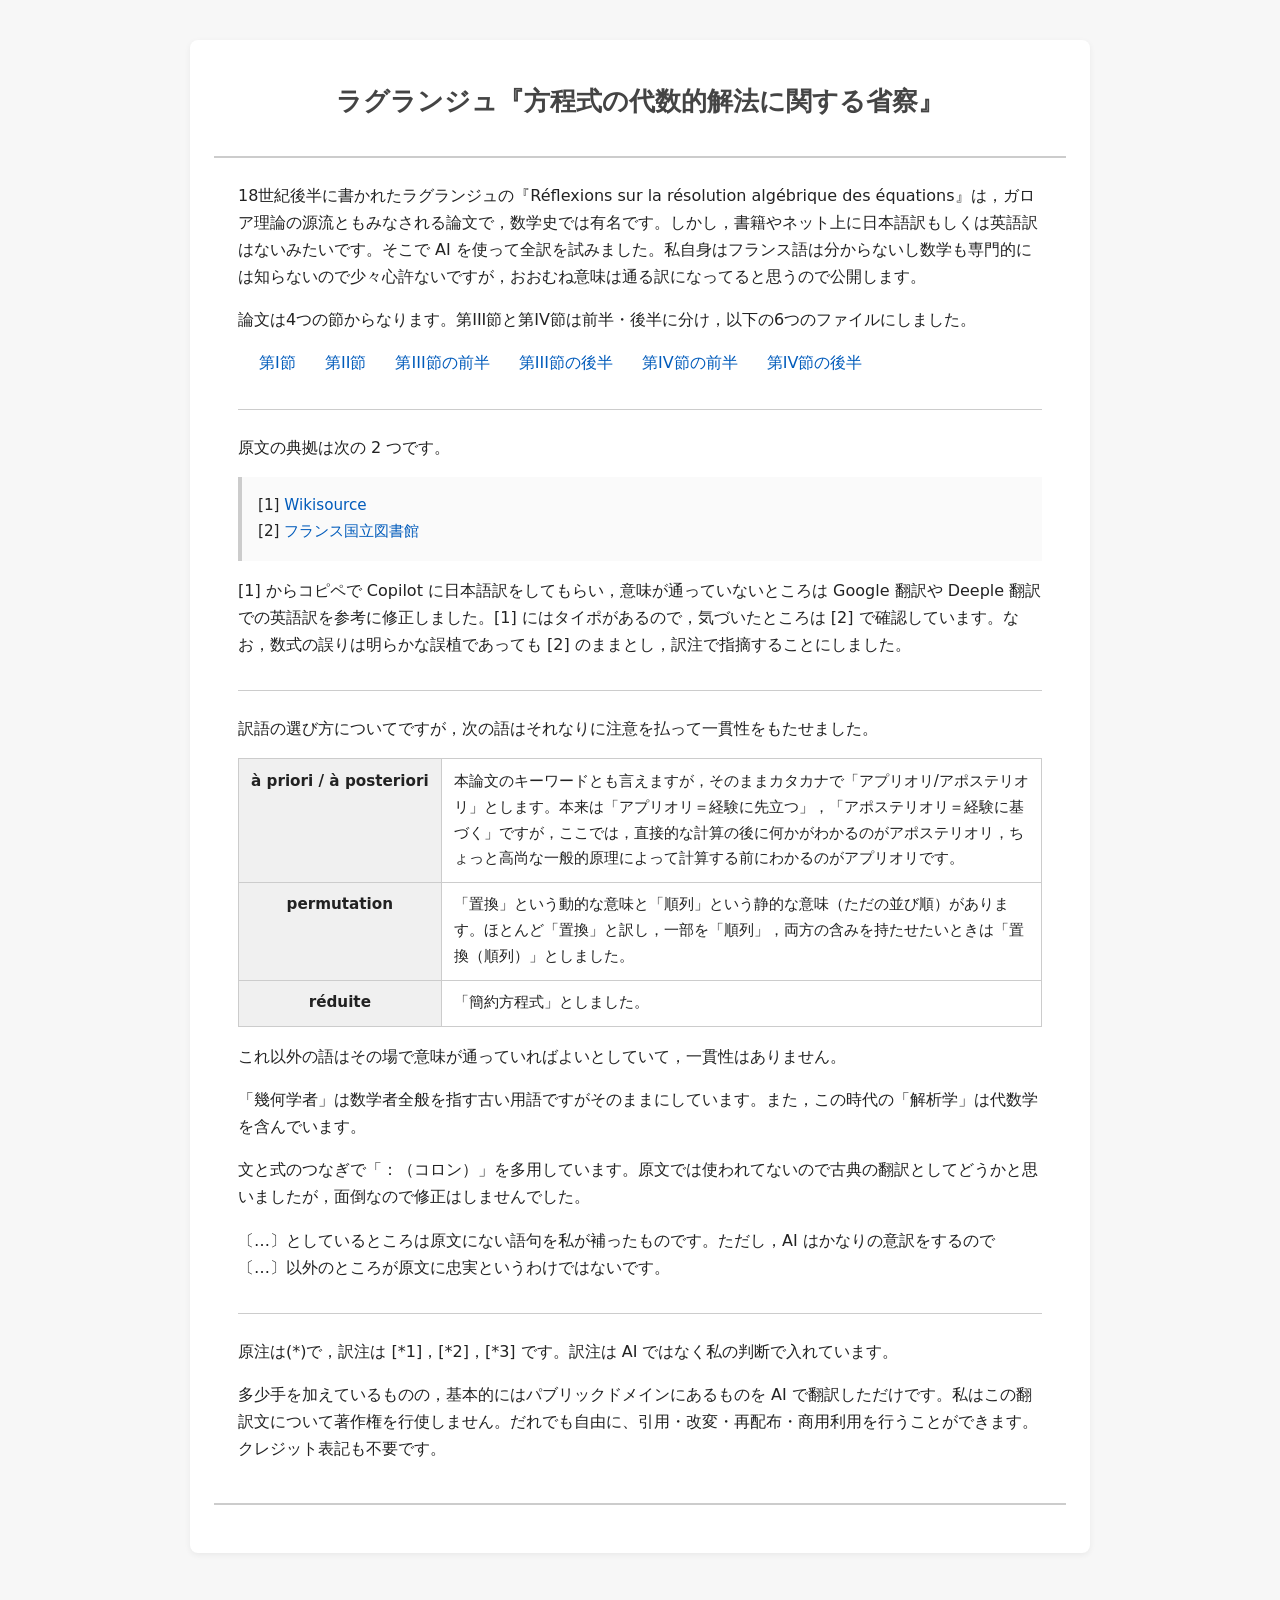
<file: index.html>
<!DOCTYPE html>
<html lang="ja">
<head>
  <meta charset="utf-8">
  <title>Lagrange『方程式の代数的解法に関する省察』日本語訳（全訳）</title>
<meta name="description" content="Lagrange の 1770 年の論文『Réflexions sur la résolution algébrique des équations』の日本語訳を公開。第1節〜第4節までの全訳と注釈を収録した数学史資料サイト。">
  <meta name="viewport" content="width=device-width, initial-scale=1">
  <link rel="canonical" href="https://maco01.github.io/lag1/index.html">

  <style>
    :root {
      --bg-color: #f7f7f7;
      --text-color: #222;
      --accent-color: #444;
      --border-color: #ccc;
      --link-color: #005bbb;
      --link-hover: #003f88;
      --max-width: 900px;
    }

    * {
      box-sizing: border-box;
    }

    body {
      margin: 0;
      padding: 0;
      font-family: system-ui, -apple-system, BlinkMacSystemFont, "Segoe UI",
        "Hiragino Kaku Gothic ProN", "Yu Gothic", sans-serif;
      background: var(--bg-color);
      color: var(--text-color);
      line-height: 1.7;
    }

    .page {
      max-width: var(--max-width);
      margin: 2.5rem auto 3rem;
      padding: 0 1.5rem;
      background: #fff;
      border-radius: 8px;
      box-shadow: 0 2px 6px rgba(0, 0, 0, 0.06);
    }

    header {
      padding: 2.5rem 1.5rem 1.5rem;
      text-align: center;
      border-bottom: 2px solid var(--border-color);
    }

    header h1 {
      margin: 0 0 0.5rem;
      font-size: 1.6rem;
      font-weight: 600;
      color: var(--accent-color);
    }

    main {
      padding: 1.5rem;
    }

    section + section {
      margin-top: 2rem;
      padding-top: 1.5rem;
      border-top: 1px solid var(--border-color);
    }

    p {
      margin: 0 0 1rem;
    }

    a {
      color: var(--link-color);
      text-decoration: none;
    }

    a:hover,
    a:focus {
      text-decoration: underline;
      color: var(--link-hover);
    }

    .links-inline a + a {
      margin-left: 1.5rem;
    }

    

    blockquote {
      margin: 1rem 0;
      padding: 0.75rem 1rem;
      border-left: 4px solid var(--border-color);
      background: #fafafa;
      font-size: 0.95rem;
    }

    blockquote p {
      margin: 0.25rem 0;
    }

    .ref-list a {
      word-break: break-all;
    }

    table {
      width: 100%;
      border-collapse: collapse;
      margin: 1rem auto;
      font-size: 0.95rem;
    }

    th,
    td {
      border: 1px solid var(--border-color);
      padding: 0.6rem 0.75rem;
      vertical-align: top;
    }

    th {
      background: #f0f0f0;
      text-align: center;
      white-space: nowrap;
    }

    td:first-child {
      width: 25%;
      text-align: center;
      white-space: nowrap;
    }

    footer {
      padding: 1.5rem;
      border-top: 2px solid var(--border-color);
      font-size: 0.9rem;
      color: #666;
      text-align: center;
    }

    @media (max-width: 600px) {
      header {
        padding: 2rem 1rem 1rem;
      }

      main {
        padding: 1.25rem 1rem;
      }

      footer {
        padding: 1.25rem 1rem;
      }

      td:first-child {
        width: 35%;
      }
    }
  </style>
</head>

<body>
  <div class="page">
    <header>
      <h1>ラグランジュ『方程式の代数的解法に関する省察』</h1>
    </header>

    <main>
      <section>
        <p>
          18世紀後半に書かれたラグランジュの『R&eacute;flexions sur la r&eacute;solution alg&eacute;brique des &eacute;quations』は，ガロア理論の源流ともみなされる論文で，数学史では有名です。しかし，書籍やネット上に日本語訳もしくは英語訳はないみたいです。そこで AI を使って全訳を試みました。私自身はフランス語は分からないし数学も専門的には知らないので少々心許ないですが，おおむね意味は通る訳になってると思うので公開します。</p>

        <p>論文は4つの節からなります。第III節と第IV節は前半・後半に分け，以下の6つのファイルにしました。</p>

        <p class="links-inline">　
          <a href="lag_sec_1.html">第I節</a>
          <a href="lag_sec_2.html">第II節</a>
          <a href="lag_sec_3_1.html">第III節の前半</a>
          <a href="lag_sec_3_2.html">第III節の後半</a>
          <a href="lag_sec_4_1.html">第IV節の前半</a>
          <a href="lag_sec_4_2.html">第IV節の後半</a>
        </p>

      </section>

      <section>
        <p>原文の典拠は次の 2 つです。</p>

        <blockquote class="ref-list">
          <p>
            [1]
            <a href="https://fr.wikisource.org/wiki/M%C3%A9moires_extraits_des_recueils_de_l%E2%80%99Acad%C3%A9mie_royale_de_Berlin/R%C3%A9flexions_sur_la_r%C3%A9solution_alg%C3%A9brique_des_%C3%A9quations">
              Wikisource
            </a>
            <br>
            [2]
            <a href="https://gallica.bnf.fr/ark:/12148/bpt6k229222d/f206">
              フランス国立図書館
            </a>
          </p>
        </blockquote>

        <p>
          [1] からコピペで Copilot に日本語訳をしてもらい，意味が通っていないところは Google 翻訳や Deeple 翻訳での英語訳を参考に修正しました。[1] にはタイポがあるので，気づいたところは [2] で確認しています。なお，数式の誤りは明らかな誤植であっても [2] のままとし，訳注で指摘することにしました。
        </p>
      </section>

      <section>
        <p>訳語の選び方についてですが，次の語はそれなりに注意を払って一貫性をもたせました。</p>

        <table>
          <tr>
            <th>&agrave; priori / &agrave; posteriori</th>
            <td>
              本論文のキーワードとも言えますが，そのままカタカナで「アプリオリ/アポステリオリ」とします。本来は「アプリオリ＝経験に先立つ」，「アポステリオリ＝経験に基づく」ですが，ここでは，直接的な計算の後に何かがわかるのがアポステリオリ，ちょっと高尚な一般的原理によって計算する前にわかるのがアプリオリです。
            </td>
          </tr>
          <tr>
            <th>permutation</th>
            <td>
              「置換」という動的な意味と「順列」という静的な意味（ただの並び順）があります。ほとんど「置換」と訳し，一部を「順列」，両方の含みを持たせたいときは「置換（順列）」としました。
            </td>
          </tr>
          <tr>
            <th>r&eacute;duite</th>
            <td>
              「簡約方程式」としました。
            </td>
          </tr>
        </table>

        <p>
          これ以外の語はその場で意味が通っていればよいとしていて，一貫性はありません。
        </p>

        <p>
          「幾何学者」は数学者全般を指す古い用語ですがそのままにしています。また，この時代の「解析学」は代数学を含んでいます。
        </p>

        <p>
          文と式のつなぎで「：（コロン）」を多用しています。原文では使われてないので古典の翻訳としてどうかと思いましたが，面倒なので修正はしませんでした。
        </p>

        <p>
          〔…〕としているところは原文にない語句を私が補ったものです。ただし，AI はかなりの意訳をするので〔…〕以外のところが原文に忠実というわけではないです。
        </p>
      </section>

      <section>
        <p>
          原注は(*)で，訳注は [*1]，[*2]，[*3] です。訳注は AI ではなく私の判断で入れています。
        </p>

        <p>
          多少手を加えているものの，基本的にはパブリックドメインにあるものを AI で翻訳しただけです。私はこの翻訳文について著作権を行使しません。だれでも自由に、引用・改変・再配布・商用利用を行うことができます。
クレジット表記も不要です。
        </p>
      </section>
    </main>


<footer>
<script language="javascript" type="text/javascript" src="//counter1.fc2.com/counter.php?id=89515850"></script><noscript><img src="//counter1.fc2.com/counter_img.php?id=89515850" /></noscript>
</footer>
  </div>
</body>
</html>
</file>
